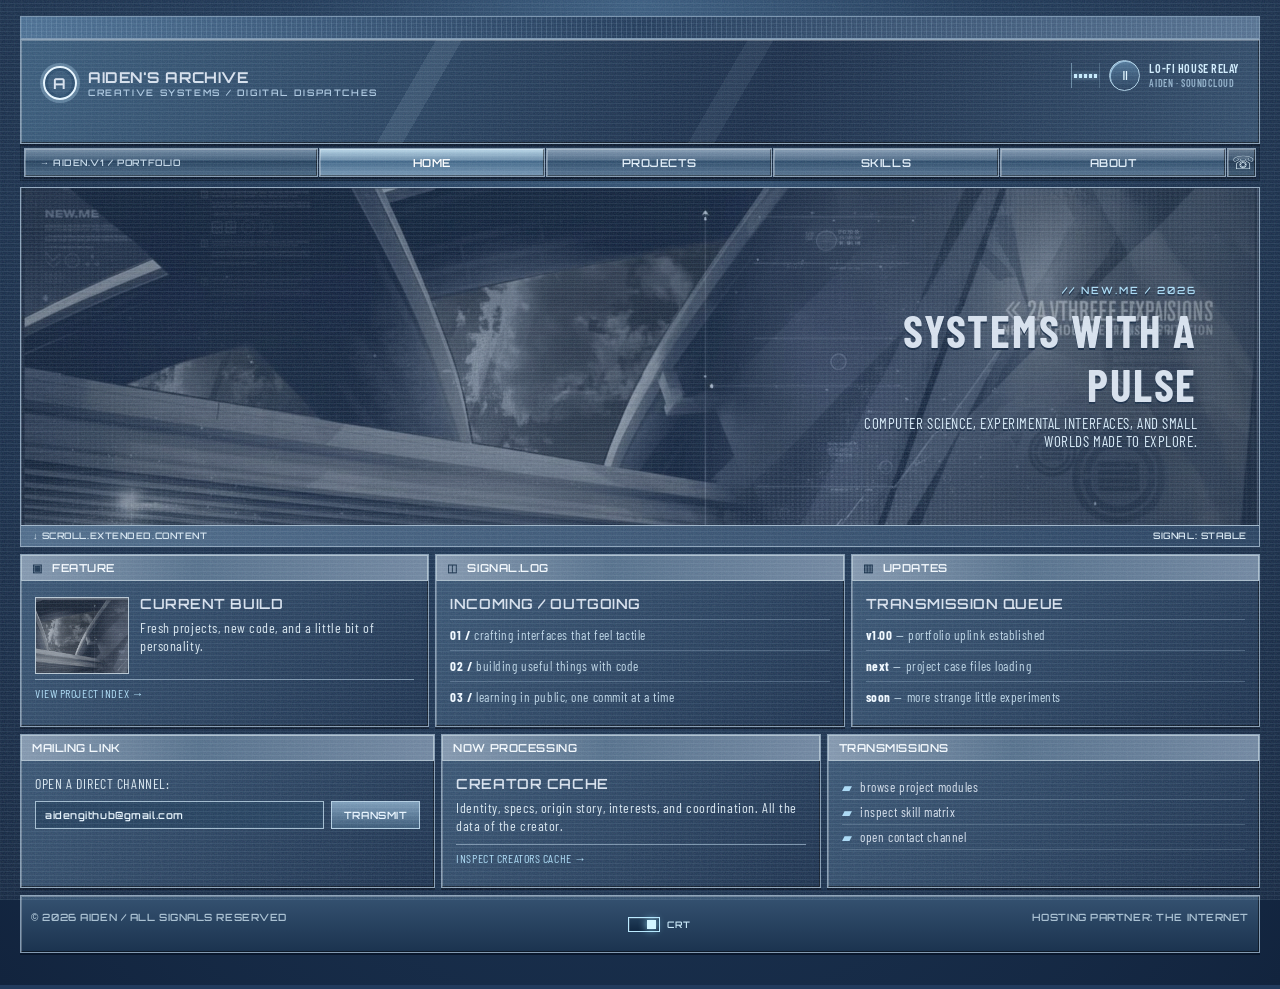
<file: index.html>
<!doctype html>
<html lang="en">

<!-- Head Of Page-->
<head>
    <meta charset="utf-8">
    <meta name="viewport" content="width=device-width,initial-scale=1">
    
    <!-- Title + Favicons-->
    <title>→ AIDEN.V1 / PORTFOLIO</title>
    <link rel="stylesheet" href="styles.css">
    <link rel="icon" type="image/x-icon" href="/icons/favicon-ico.ico">
    <link rel="apple-touch-icon" sizes="180x180" href="/icons/favicon-apple.png">
</head>

<!-- Body Of Page-->
<body>
    <main class="shell">
        <!-- Top Stripe -->
        <div class="top-stripe"></div>

        <!-- Header-->
        <header class="masthead chrome">
            <!-- Left Side Branding-->
            <a class="brand" href="index.html">
                <span class="brand-mark">A</span> <!-- Icon-->
                <span>Aiden's archive<small>creative systems / digital dispatches</small></span> <!-- Title/Description-->
            </a>
            
            <!-- Right Side Audio Controls-->
            <div class="audio-control">
                <button class="play" aria-label="Play playlist">▶</button> <!-- Play/Pause Button-->
                <div class="audio-title">lo-fi house relay<span>Aiden · soundcloud</span></div> <!-- Description-->
            </div>
        </header>

        <!-- Nav Bar -->
        <nav class="nav">
            <span class="nav-link nav-prefix">→ AIDEN.V1 / PORTFOLIO</span> <!-- Left Description Button -->
            <a class="nav-link active" href="index.html">home</a>           <!-- Home Button -->
            <a class="nav-link" href="projects.html">projects</a>           <!-- Projects Button -->
            <a class="nav-link" href="skills.html">skills</a>               <!-- Skills Button -->
            <a class="nav-link" href="about.html">about</a>                 <!-- About Button -->
            <a class="nav-link" href="contact.html">contact</a>             <!-- Contact Button -->
        </nav>

        <!-- Hero -->
        <section class="hero">
            <!-- Image -->
            <img class="hero-media" src="assets/header-image.jpeg" alt="Futuristic architectural composition">

            <!-- Text On Image -->
            <div class="hero-copy">
                <div class="eyebrow">// NEW.ME / 2026</div>
                <h1>Systems with a pulse</h1>
                <p>Computer science, experimental interfaces, and small worlds made to explore.</p>
            </div>

            <!-- Text Under Image -->
            <div class="scrollbar">↓ scroll.extended.content <span style="float:right">signal: stable</span></div>
        </section>

        <!-- Content Grid // UPPER -->
        <section class="content-grid">
            <!-- Feature Panel -->
            <article class="panel">
                <div class="section-label"><b>▣</b> feature</div>
                <div class="panel-inner">
                    <div class="mini-image"></div>
                    <h2>Current build</h2>
                    <p>Fresh projects, new code, and a little bit of personality.</p>
                    <a class="link-row" href="projects.html">view project index →</a>
                </div>
            </article>

            <!-- Signal Log Panel -->
            <article class="panel">
                <div class="section-label"><b>◫</b> signal.log</div>
                <div class="panel-inner">
                    <h2>Incoming / outgoing</h2>
                    <div class="data-row"><strong>01 /</strong> crafting interfaces that feel tactile</div>
                    <div class="data-row"><strong>02 /</strong> building useful things with code</div>
                    <div class="data-row"><strong>03 /</strong> learning in public, one commit at a time</div>
                </div>
            </article>

            <!-- Updates Panel -->
            <article class="panel">
                <div class="section-label"><b>▥</b> updates</div>
                <div class="panel-inner">
                    <h2>Transmission queue</h2>
                    <div class="data-row"><strong>v1.00</strong> — portfolio uplink established</div>
                    <div class="data-row"><strong>next</strong> — project case files loading</div>
                    <div class="data-row"><strong>soon</strong> — more strange little experiments</div>
                </div>
            </article>
        </section>

        <!-- Content Grid // LOWER -->
        <section class="lower-grid">
            <!-- Mailing Link Panel -->
            <article class="panel">
                <div class="section-label">mailing link</div>
                <div class="panel-inner">
                    <p style="margin-bottom:8px">OPEN A DIRECT CHANNEL:</p>
                    <div class="mail-row">
                        <div class="email-display">aidengithub@gmail.com</div>
                        <a class="action" href="mailto:aidengithub@gmail.com">transmit</a>
                    </div>
                </div>
            </article>

            <!-- About Link Panel -->
            <article class="panel">
                <div class="section-label">now processing</div>
                <div class="panel-inner">
                    <h2>Creator cache</h2>
                    <p>Identity, specs, origin story, interests, and coordination. All the data of the creator.</p>
                    <a class="link-row" href="about.html">inspect creators cache →</a>
                </div>
            </article>

            <!-- Transmissions Panel -->
            <article class="panel">
                <div class="section-label">transmissions</div>
                <div class="panel-inner">
                    <div class="transmission">browse project modules</div>
                    <div class="transmission">inspect skill matrix</div>
                    <div class="transmission">open contact channel</div>
                </div>
            </article>
        </section>

        <!-- Footer -->
        <footer class="footer">
            <span>© 2026 AIDEN / ALL SIGNALS RESERVED</span>
            <button class="static-toggle">disable light static</button> <!-- Disable Static Button -->
            <span>hosting partner: the internet</span>
        </footer>
    </main>

    <!-- SoundCloud Player Frames -->
    <iframe id="soundcloud-player" title="Lo-fi house playlist" width="1" height="1" style="position:absolute;opacity:0;pointer-events:none" src="https://w.soundcloud.com/player/?url=https%3A//soundcloud.com/aidensorabji/sets/lo-fi-house&auto_play=false"></iframe>
    <script src="https://w.soundcloud.com/player/api.js"></script>

    <!-- Link to JS File -->
    <script src="script.js"></script>
</body>
</html>
</file>
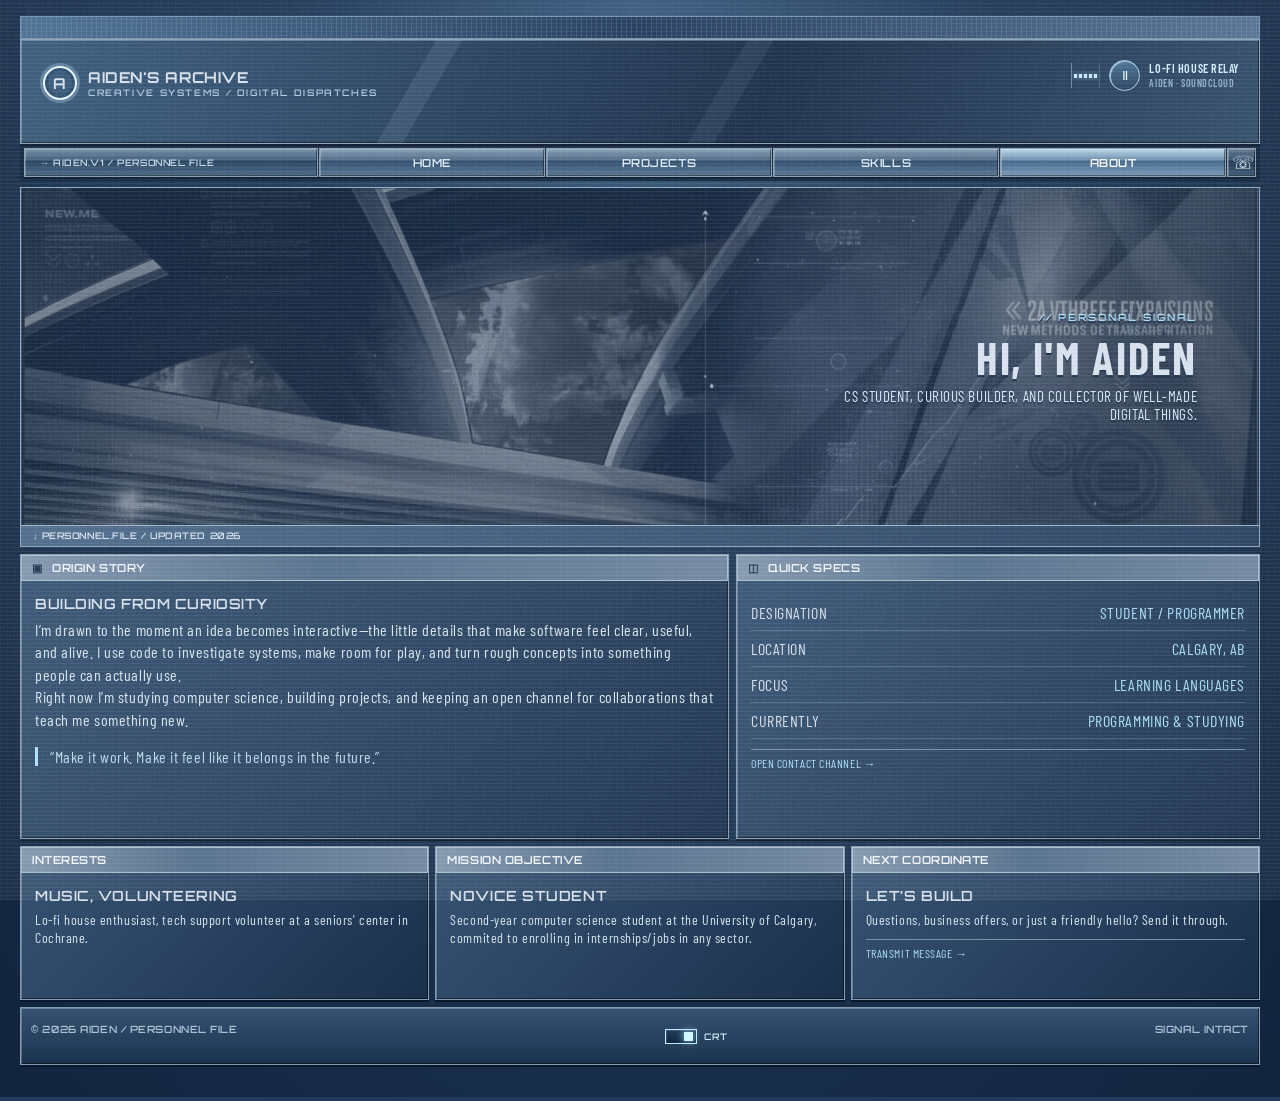
<file: about.html>
<!doctype html>
<html lang="en">

<!-- Head Of Page-->
<head>
    <meta charset="utf-8">
    <meta name="viewport" content="width=device-width,initial-scale=1">
    
    <!-- Title + Favicons-->
    <title>→ AIDEN.V1 / PERSONNEL FILE</title>
    <link rel="stylesheet" href="styles.css">
    <link rel="icon" type="image/x-icon" href="/icons/favicon-ico.ico">
    <link rel="apple-touch-icon" sizes="180x180" href="/icons/favicon-apple.png">
</head>

<!-- Body Of Page-->
<body>
    <main class="shell">
        <!-- Top Stripe -->
        <div class="top-stripe"></div>

        <!-- Header-->
        <header class="masthead chrome">
            <!-- Left Side Branding-->
            <a class="brand" href="index.html">
                <span class="brand-mark">A</span>
                <span>Aiden's archive<small>creative systems / digital dispatches</small></span>
            </a>
            <!-- Right Side Audio Controls-->
            <div class="audio-control">
                <button class="play">▶</button>
                <div class="audio-title">lo-fi house relay<span>Aiden · soundcloud</span></div>
            </div>
        </header>

        <!-- Nav Bar -->
        <nav class="nav">
            <span class="nav-link nav-prefix">→ AIDEN.V1 / PERSONNEL FILE</span> <!-- Left Description Button -->
            <a class="nav-link" href="index.html">home</a>                     <!-- Home Button -->
            <a class="nav-link" href="projects.html">projects</a>             <!-- Projects Button -->
            <a class="nav-link" href="skills.html">skills</a>                 <!-- Skills Button -->
            <a class="nav-link active" href="about.html">about</a>            <!-- About Button -->
            <a class="nav-link" href="contact.html">contact</a>               <!-- Contact Button -->
        </nav>

        <!-- Hero -->
        <section class="hero">
            <!-- Image -->
            <img class="hero-media" src="assets/header-image.jpeg" alt="Futuristic architectural composition">
            
            <!-- Text On Image -->
            <div class="hero-copy">
                <div class="eyebrow">// PERSONAL SIGNAL</div>
                <h1>Hi, I'm Aiden</h1>
                <p>CS student, curious builder, and collector of well-made digital things.</p>
            </div>
            
            <!-- Text Under Image -->
            <div class="scrollbar">↓ personnel.file / updated 2026</div>
        </section>

        <!-- About Content -->
        <section class="about-layout">
            <!-- Origin Story Panel -->
            <article class="panel about-copy">
                <div class="section-label"><b>▣</b> origin story</div>
                <div class="panel-inner">
                    <h2>Building from curiosity</h2>
                    <p>I’m drawn to the moment an idea becomes interactive—the little details that make software feel
                        clear, useful, and alive. I use code to investigate systems, make room for play, and turn rough
                        concepts into something people can actually use.</p>
                    <p>Right now I’m studying computer science, building projects, and keeping an open channel for
                        collaborations that teach me something new.</p>
                    <div class="signal">“Make it work. Make it feel like it belongs in the future.”</div>
                </div>
            </article>

            <!-- Quick Specs Panel -->
            <aside class="panel">
                <div class="section-label"><b>◫</b> quick specs</div>
                <div class="panel-inner">
                    <div class="spec"><span>designation</span><span>student / programmer</span></div>
                    <div class="spec"><span>location</span><span>calgary, ab</span></div>
                    <div class="spec"><span>focus</span><span>learning languages</span></div>
                    <div class="spec"><span>currently</span><span>programming & studying</span></div><a class="link-row" href="contact.html">open contact channel →</a>
                </div>
            </aside>
        </section>

        <!-- Supporting Content Grid -->
        <section class="content-grid">
            <!-- Interests Panel -->
            <article class="panel">
                <div class="section-label">interests</div>
                <div class="panel-inner">
                    <h2>Music, volunteering</h2>
                    <p>Lo-fi house enthusiast, tech support volunteer at a seniors' center in Cochrane.</p>
                </div>
            </article>

            <!-- Mission Objective Panel -->
            <article class="panel">
                <div class="section-label">mission objective</div>
                <div class="panel-inner">
                    <h2>Novice Student</h2>
                    <p>Second-year computer science student at the University of Calgary, commited to enrolling in internships/jobs in any sector.</p>
                </div>
            </article>

            <!-- Next Coordinate Panel -->
            <article class="panel">
                <div class="section-label">next coordinate</div>
                <div class="panel-inner">
                    <h2>Let’s build</h2>
                    <p>Questions, business offers, or just a friendly hello? Send it through.</p>
                    <a class="link-row" href="contact.html">transmit message →</a>
                </div>
            </article>
        </section>
        <!-- Footer -->
        <footer class="footer">
            <span>© 2026 AIDEN / PERSONNEL FILE</span>
            <button class="static-toggle">disable light static</button>
            <span>signal intact</span>
        </footer>
    </main>

    <!-- SoundCloud Player Frames -->
    <iframe id="soundcloud-player" title="Lo-fi house playlist" width="1" height="1" style="position:absolute;opacity:0" src="https://w.soundcloud.com/player/?url=https%3A//soundcloud.com/aidensorabji/sets/lo-fi-house&auto_play=false"></iframe>
    <script src="https://w.soundcloud.com/player/api.js"></script>
    
    <!-- Link to JS File -->
    <script src="script.js"></script>
</body>
</html>
</file>
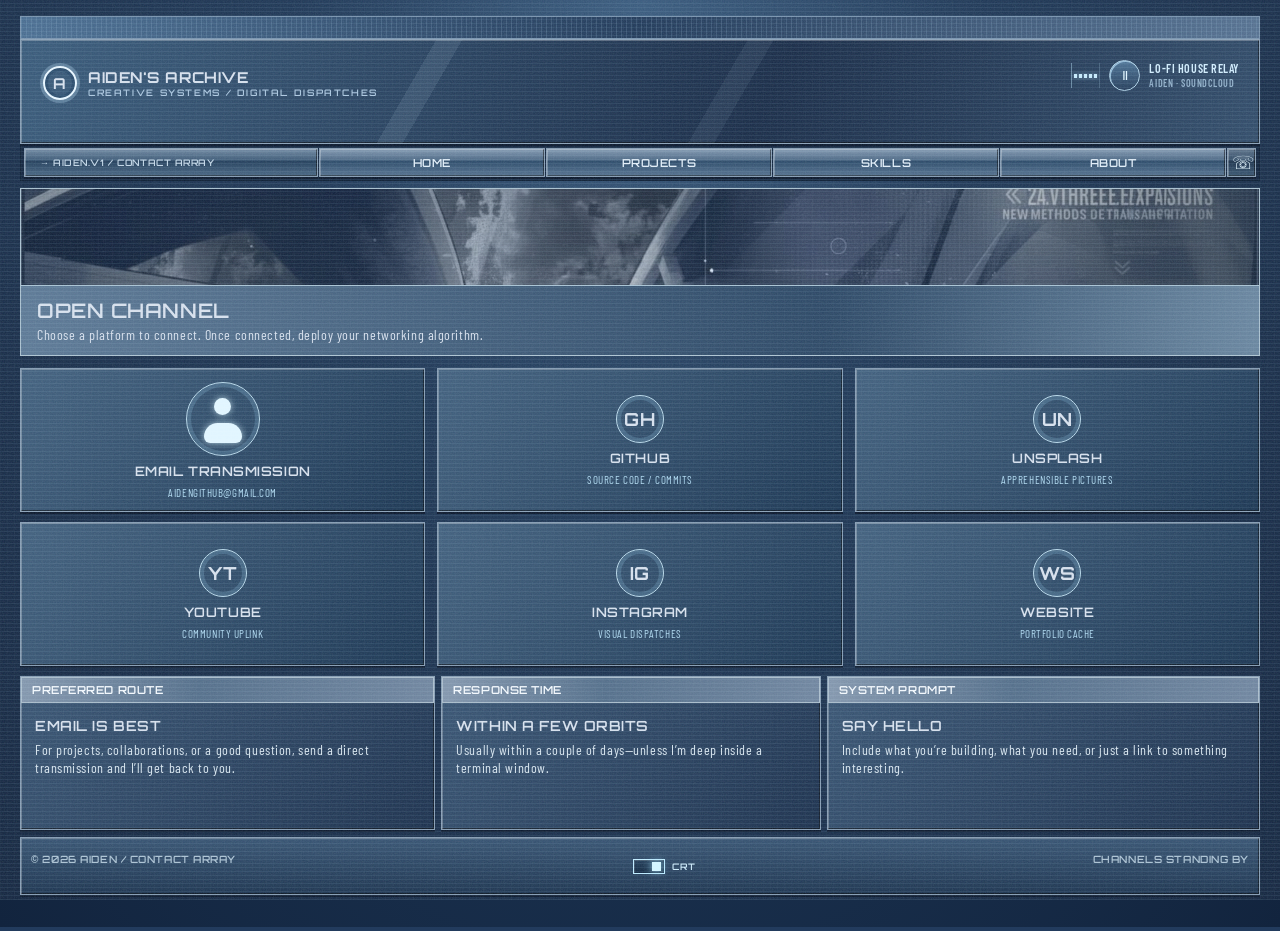
<file: contact.html>
<!doctype html>
<html lang="en">

<!-- Head Of Page-->
<head>
    <meta charset="utf-8">
    <meta name="viewport" content="width=device-width,initial-scale=1">
    
    <!-- Title + Favicons-->
    <title>→ AIDEN.V1 / CONTACT ARRAY</title>
    <link rel="stylesheet" href="styles.css">
    <link rel="icon" type="image/x-icon" href="/icons/favicon-ico.ico">
    <link rel="apple-touch-icon" sizes="180x180" href="/icons/favicon-apple.png">
</head>

<!-- Body Of Page-->
<body>
    <main class="shell">
        <!-- Top Stripe -->
        <div class="top-stripe"></div>

        <!-- Header-->
        <header class="masthead chrome">
            <!-- Left Side Branding-->
            <a class="brand" href="index.html">
                <span class="brand-mark">A</span>
                    <span>Aiden's archive<small>creative systems / digital dispatches</small></span>
                </a>
                
            <!-- Right Side Audio Controls-->
            <div class="audio-control">
                <button class="play">▶</button>
                <div class="audio-title">lo-fi house relay<span>Aiden · soundcloud</span></div>
            </div>
        </header>

        <!-- Nav Bar -->
        <nav class="nav">
            <span class="nav-link nav-prefix">→ AIDEN.V1 / CONTACT ARRAY</span> <!-- Left Description Button -->
            <a class="nav-link" href="index.html">home</a>                    <!-- Home Button -->
            <a class="nav-link" href="projects.html">projects</a>            <!-- Projects Button -->
            <a class="nav-link" href="skills.html">skills</a>                <!-- Skills Button -->
            <a class="nav-link" href="about.html">about</a>                  <!-- About Button -->
            <a class="nav-link active" href="contact.html">contact</a>       <!-- Contact Button -->
        </nav>

        <!-- Page Intro -->
        <section class="page-intro">
            <h1>Open channel</h1>
            <p>Choose a platform to connect. Once connected, deploy your networking algorithm.</p>
        </section>

        <!-- Contact Platform Buttons -->
        <section class="contact-grid">
            <!-- Email Button -->
            <a class="contact-card" href="mailto:aidengithub@gmail.com">
                <span class="platform-icon">@</span>
                <strong>email transmission</strong>
                <small>aidengithub@gmail.com</small>
            </a>

            <!-- GitHub Button -->
            <a class="contact-card" href="https://github.com/AidenSorabji" target="_blank">
                    <span class="platform-icon">GH</span>
                    <strong>GitHub</strong>
                    <small>source code / commits</small>
            </a>

            <!-- Unsplash Button -->
            <a class="contact-card" href="https://unsplash.com/@aidensorabji" target="_blank">
                <span class="platform-icon">UN</span>
                <strong>Unsplash</strong>
                <small>apprehensible pictures</small>
            </a>

            <!-- YouTube Button -->
            <a class="contact-card" href="https://www.youtube.com/@aidensorabji" target="_blank">
                <span class="platform-icon">YT</span>
                <strong>YouTube</strong>
                <small>community uplink</small>
            </a>

            <!-- Instagram Button -->
            <a class="contact-card" href="https://www.instagram.com/asyyc07/">
                <span class="platform-icon">IG</span>
                <strong>Instagram</strong>
                <small>visual dispatches</small>
            </a>

            <!-- Website Button -->
            <a class="contact-card" href="https://aidensorabji.github.io/index.html">
                <span class="platform-icon">WS</span>
                <strong>Website</strong>
                <small>portfolio cache</small>
            </a>
        </section>

        <!-- Contact Details Grid -->
        <section class="lower-grid">
            <!-- Preferred Route Panel -->
            <article class="panel">
                <div class="section-label">preferred route</div>
                <div class="panel-inner">
                    <h2>Email is best</h2>
                    <p>For projects, collaborations, or a good question, send a direct transmission and I’ll get back to you.</p>
                </div>
            </article>

            <!-- Response Time Panel -->
            <article class="panel">
                <div class="section-label">response time</div>
                <div class="panel-inner">
                    <h2>Within a few orbits</h2>
                    <p>Usually within a couple of days—unless I’m deep inside a terminal window.</p>
                </div>
            </article>

            <!-- System Prompt Panel -->
            <article class="panel">
                <div class="section-label">system prompt</div>
                <div class="panel-inner">
                    <h2>Say hello</h2>
                    <p>Include what you’re building, what you need, or just a link to something interesting.</p>
                </div>
            </article>
        </section>

        <!-- Footer -->
        <footer class="footer">
            <span>© 2026 AIDEN / CONTACT ARRAY</span>
            <button class="static-toggle">disable light static</button>
            <span>channels standing by</span>
        </footer>
    </main>

    <!-- SoundCloud Player Frames -->
    <iframe id="soundcloud-player" title="Lo-fi house playlist" width="1" height="1" style="position:absolute;opacity:0" src="https://w.soundcloud.com/player/?url=https%3A//soundcloud.com/aidensorabji/sets/lo-fi-house&auto_play=false"></iframe>
    <script src="https://w.soundcloud.com/player/api.js"></script>
    
    <!-- Link to JS File -->
    <script src="script.js"></script>
</body>
</html>
</file>
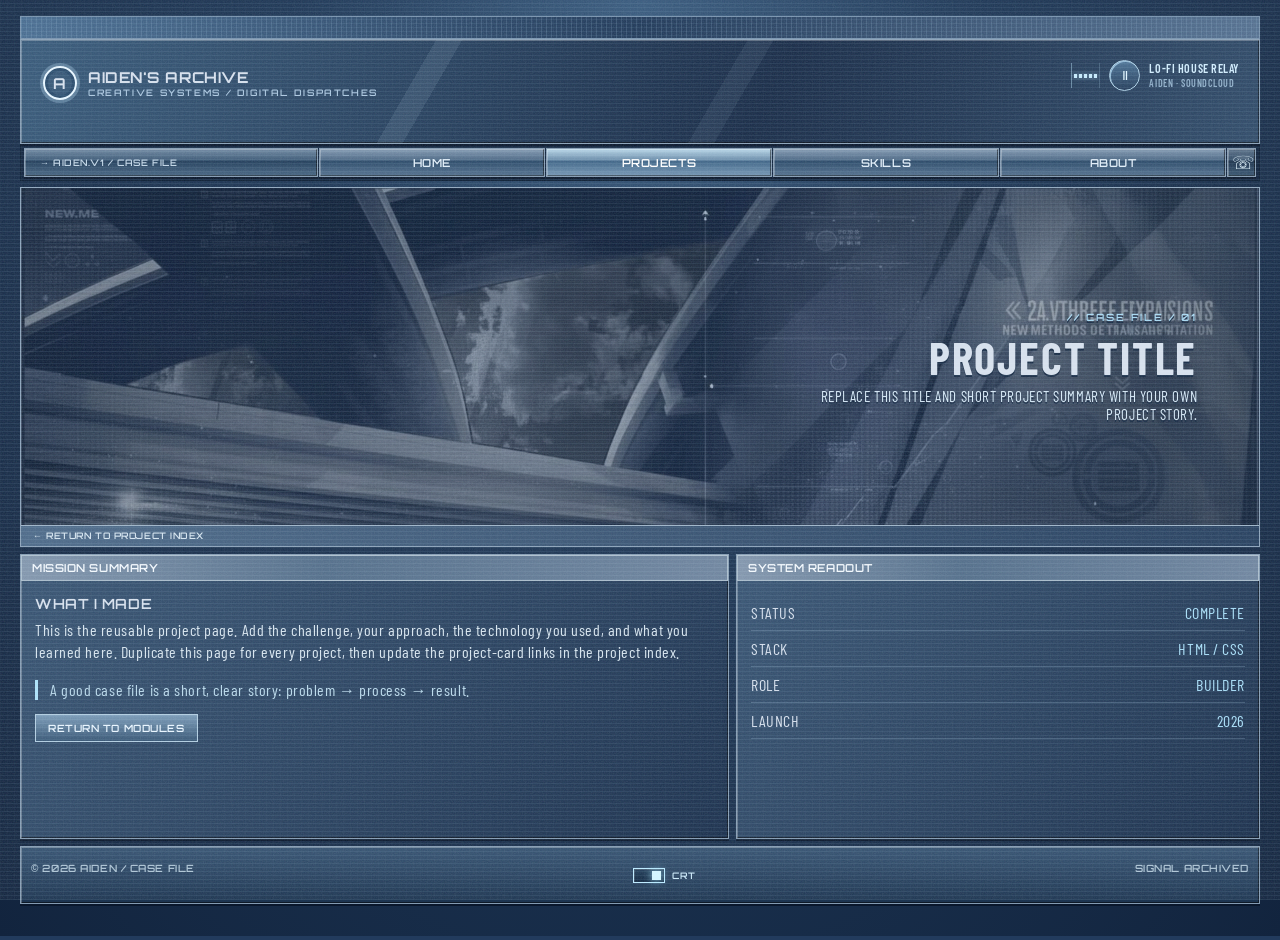
<file: project.html>
<!doctype html>
<html lang="en">

<!-- Head Of Page-->
<head>
    <meta charset="utf-8">
    <meta name="viewport" content="width=device-width,initial-scale=1">
    
    <!-- Title + Favicons-->
    <title>→ AIDEN.V1 / CASE FILE</title>
    <link rel="stylesheet" href="styles.css">
    <link rel="icon" type="image/x-icon" href="/icons/favicon-ico.ico">
    <link rel="apple-touch-icon" sizes="180x180" href="/icons/favicon-apple.png">
</head>

<!-- Body Of Page-->
<body>
    <main class="shell">
        <!-- Top Stripe -->
        <div class="top-stripe"></div>

        <!-- Header-->
        <header class="masthead chrome">
            <!-- Left Side Branding-->
            <a class="brand" href="index.html"><span
                    class="brand-mark">A</span><span>Aiden's archive<small>creative systems / digital
                        dispatches</small></span></a>
            <!-- Right Side Audio Controls-->
            <div class="audio-control"><button class="play" aria-label="Play playlist">▶</button>
                <div class="audio-title">lo-fi house relay<span>Aiden · soundcloud</span></div>
            </div>
        </header>

        <!-- Nav Bar -->
        <nav class="nav"><span class="nav-link nav-prefix">→ AIDEN.V1 / CASE FILE</span> <!-- Left Description Button -->
            <a class="nav-link" href="index.html">home</a> <!-- Home Button -->
            <a class="nav-link active" href="projects.html">projects</a> <!-- Projects Button -->
            <a class="nav-link" href="skills.html">skills</a> <!-- Skills Button -->
            <a class="nav-link" href="about.html">about</a> <!-- About Button -->
            <a class="nav-link" href="contact.html">contact</a> <!-- Contact Button -->
        </nav>

        <!-- Hero -->
        <section class="hero"><img class="hero-media" src="assets/header-image.jpeg" alt="Project header">
            <!-- Text On Image -->
            <div class="hero-copy">
                <div class="eyebrow">// CASE FILE / 01</div>
                <h1>Project title</h1>
                <p>Replace this title and short project summary with your own project story.</p>
            </div>

            <!-- Text Under Image -->
            <div class="scrollbar">← return to project index</div>
        </section>

        <!-- Project Details -->
        <section class="about-layout">
            <!-- Mission Summary Panel -->
            <article class="panel about-copy">
                <div class="section-label">mission summary</div>
                <div class="panel-inner">
                    <h2>What I made</h2>
                    <p>This is the reusable project page. Add the challenge, your approach, the technology you used, and
                        what you learned here. Duplicate this page for every project, then update the project-card links
                        in the project index.</p>
                    <div class="signal">A good case file is a short, clear story: problem → process → result.</div>
                    <a class="action" href="projects.html">return to modules</a>
                </div>
            </article>

            <!-- System Readout Panel -->
            <aside class="panel">
                <div class="section-label">system readout</div>
                <div class="panel-inner">
                    <div class="spec"><span>status</span><span>complete</span></div>
                    <div class="spec"><span>stack</span><span>HTML / CSS</span></div>
                    <div class="spec"><span>role</span><span>builder</span></div>
                    <div class="spec"><span>launch</span><span>2026</span></div>
                </div>
            </aside>
        </section>

        <!-- Footer -->
        <footer class="footer">
            <span>© 2026 AIDEN / CASE FILE</span>
            <button class="static-toggle">disable light static</button>
            <span>signal archived</span>
        </footer>
    </main>

    <!-- SoundCloud Player Frames -->
    <iframe id="soundcloud-player" title="Lo-fi house playlist" width="1" height="1" style="position:absolute;opacity:0" src="https://w.soundcloud.com/player/?url=https%3A//soundcloud.com/aidensorabji/sets/lo-fi-house&auto_play=false"></iframe>
    <script src="https://w.soundcloud.com/player/api.js"></script>
    
    <!-- Link to JS File -->
    <script src="script.js"></script>
</body>
</html>
</file>
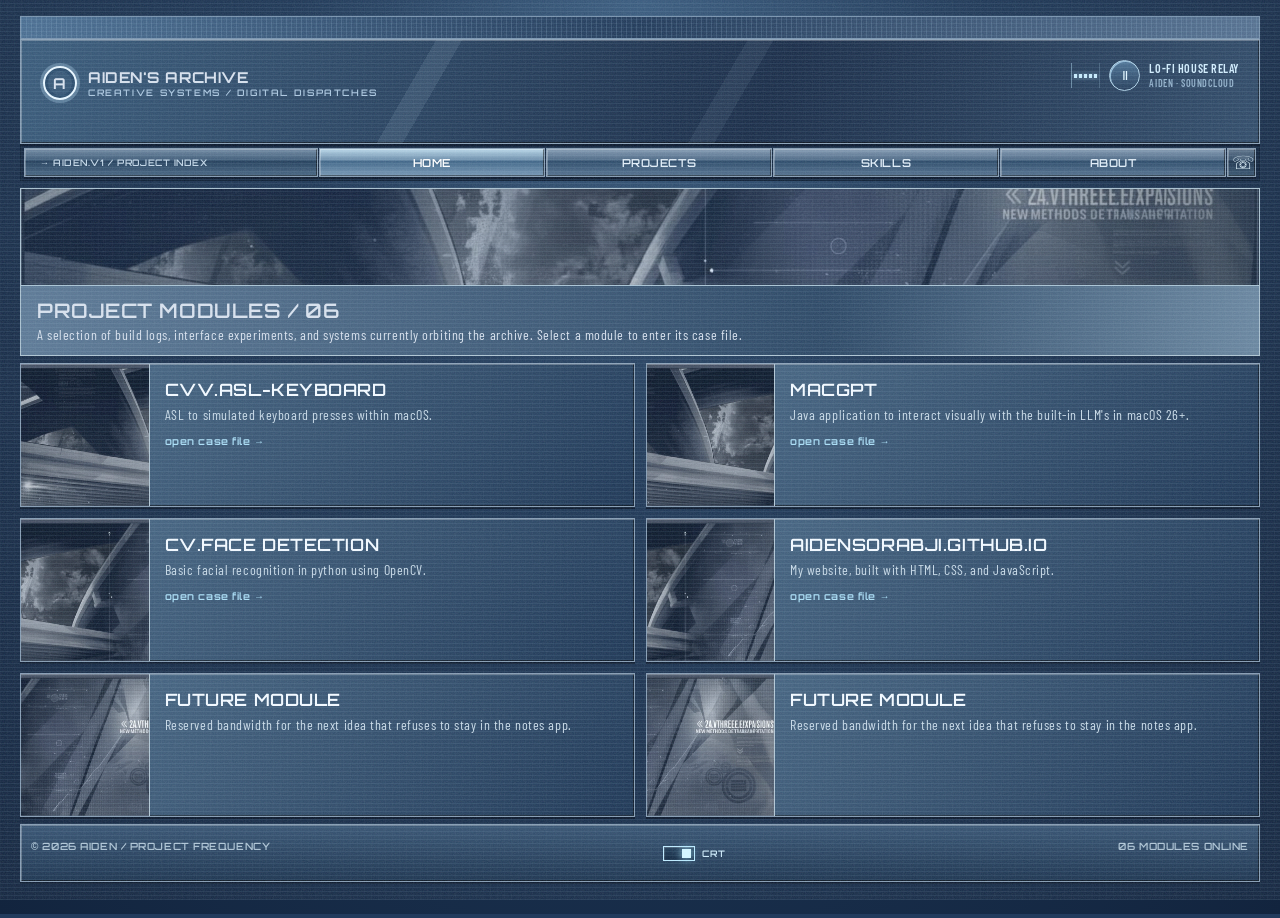
<file: projects.html>
<!doctype html>
<html lang="en">

<!-- Head Of Page-->
<head>
    <meta charset="utf-8">
    <meta name="viewport" content="width=device-width,initial-scale=1">
    
    <!-- Title + Favicons-->
    <title>→ AIDEN.V1 / PROJECT INDEX</title>
    <link rel="stylesheet" href="styles.css">
    <link rel="icon" type="image/x-icon" href="/icons/favicon-ico.ico">
    <link rel="apple-touch-icon" sizes="180x180" href="/icons/favicon-apple.png">
</head>

<!-- Body Of Page-->
<body>
    <main class="shell">
        <!-- Top Stripe -->
        <div class="top-stripe"></div>
        
        <!-- Header-->
        <header class="masthead chrome">
            <!-- Left Side Branding-->
            <a class="brand" href="index.html">
                <span class="brand-mark">A</span>
                <span>Aiden's archive<small>creative systems / digital dispatches</small></span>
            </a>

            <!-- Right Side Audio Controls-->
            <div class="audio-control">
                <button class="play" aria-label="Play playlist">▶</button>
                <div class="audio-title">lo-fi house relay<span>Aiden · soundcloud</span></div>
            </div>
        </header>

        <!-- Nav Bar -->
        <nav class="nav">
            <span class="nav-link nav-prefix">→ AIDEN.V1 / PROJECT INDEX</span> <!-- Left Description Button -->
            <a class="nav-link active" href="index.html">home</a>               <!-- Home Button -->
            <a class="nav-link" href="projects.html">projects</a>               <!-- Projects Button -->
            <a class="nav-link" href="skills.html">skills</a>                   <!-- Skills Button -->
            <a class="nav-link" href="about.html">about</a>                     <!-- About Button -->
            <a class="nav-link" href="contact.html">contact</a>                 <!-- Contact Button -->
        </nav>

        <!-- Page Intro -->
        <section class="page-intro">
            <h1>Project modules / 06</h1>
            <p>A selection of build logs, interface experiments, and systems currently orbiting the archive. Select a
                module to enter its case file.</p>
        </section>

        <!-- Projects Modules -->
        <section class="projects">
            <!-- Module 1 -->
            <a class="project-card" href="project.html?case=asl-keyboard">
                <div class="project-thumb"></div>
                <div class="project-copy">
                    <h2>cvv.ASL-Keyboard</h2>
                    <p>ASL to simulated keyboard presses within macOS.</p>
                    <span>open case file →</span>
                </div>
            </a>

            <!-- Module 2 -->
            <a class="project-card" href="project.html?case=macgpt">
                <div class="project-thumb"></div>
                <div class="project-copy">
                    <h2>MacGPT</h2>
                    <p>Java application to interact visually with the built-in LLM's in macOS 26+.</p>
                    <span>open case file →</span>
                </div>
            </a>

            <!-- Module 3 -->
            <a class="project-card" href="project.html?case=face-detection">
                <div class="project-thumb"></div>
                <div class="project-copy">
                    <h2>cv.Face Detection</h2>
                    <p>Basic facial recognition in python using OpenCV.</p>
                    <span>open case file →</span>
                </div>
            </a>

            <!-- Module 4 -->
            <a class="project-card" href="project.html?case=portfolio">
                <div class="project-thumb"></div>
                <div class="project-copy">
                    <h2>aidensorabji.github.io</h2>
                    <p>My website, built with HTML, CSS, and JavaScript.</p>
                    <span>open case file →</span>
                </div>
            </a>

            <!-- Module 5 -->
            <a class="project-card" href="project.html?case=future-one">
                <div class="project-thumb"></div>
                <div class="project-copy">
                    <h2>Future module</h2>
                    <p>Reserved bandwidth for the next idea that refuses to stay in the notes app.</p>
                    <!-- <span>open case file →</span> -->
                </div>
            </a>

            <!-- Module 6 -->
            <a class="project-card" href="project.html?case=future-two">
                <div class="project-thumb"></div>
                <div class="project-copy">
                    <h2>Future module</h2>
                    <p>Reserved bandwidth for the next idea that refuses to stay in the notes app.</p>
                    <!-- <span>open case file →</span> -->
                </div>
            </a>
        </section>

        <!-- Footer -->
        <footer class="footer">
            <span>© 2026 AIDEN / PROJECT FREQUENCY</span>
            <button class="static-toggle">disable light static</button> <!-- Disable Static Button -->
            <span>06 modules online</span>
        </footer>
    </main>

    <!-- SoundCloud Player Frames -->
    <iframe id="soundcloud-player" title="Lo-fi house playlist" width="1" height="1" style="position:absolute;opacity:0" src="https://w.soundcloud.com/player/?url=https%3A//soundcloud.com/aidensorabji/sets/lo-fi-house&auto_play=false"></iframe>
    <script src="https://w.soundcloud.com/player/api.js"></script>
    
    <!-- Link to JS File -->
    <script src="script.js"></script>
</body>
</html>
</file>
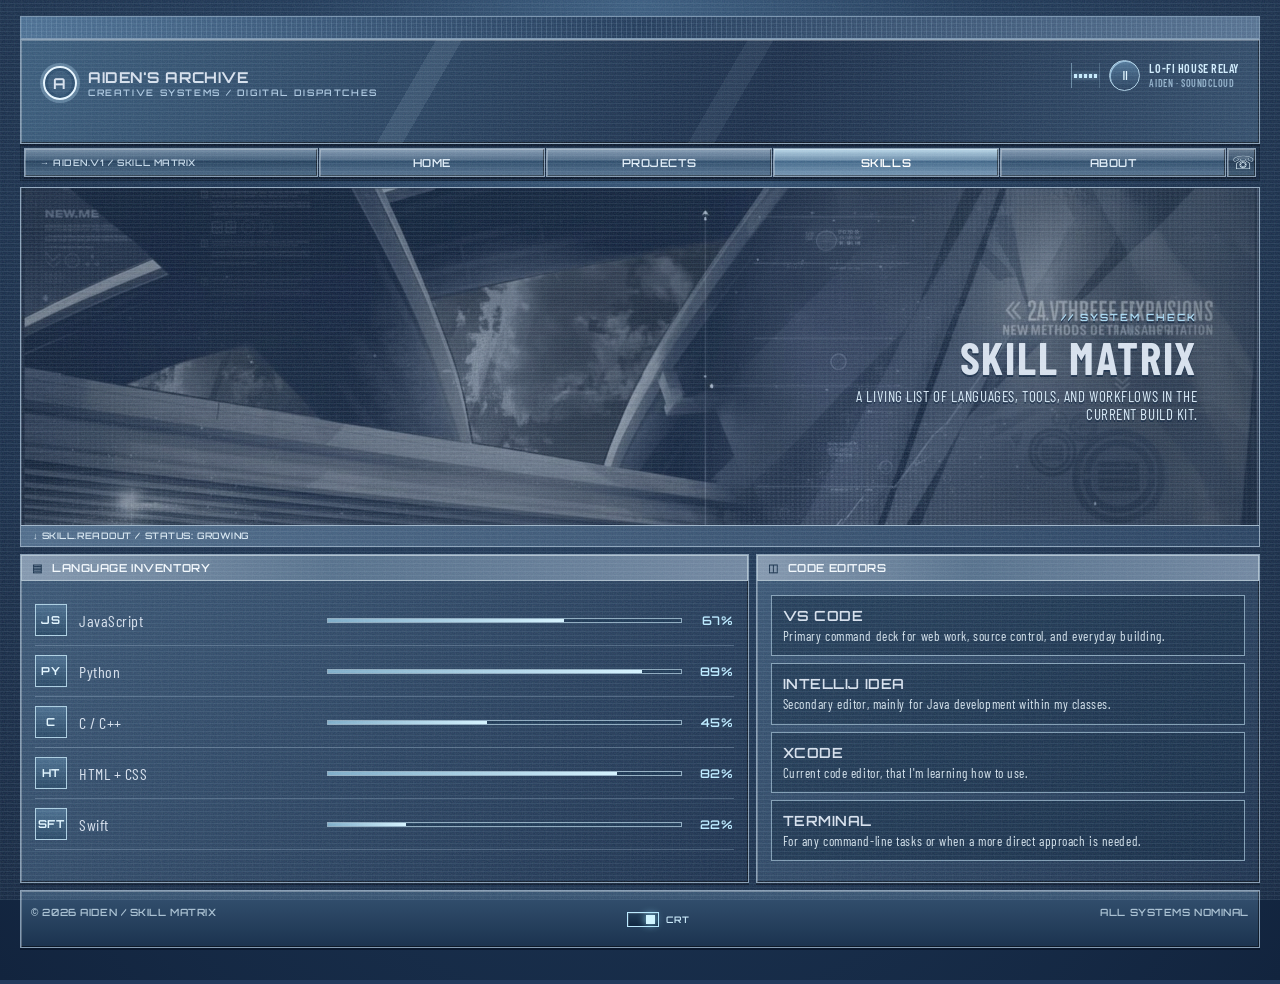
<file: skills.html>
<!doctype html>
<html lang="en">

<!-- Head Of Page-->
<head>
  <meta charset="utf-8">
  <meta name="viewport" content="width=device-width,initial-scale=1">

  <!-- Title + Favicons-->
  <title>→ AIDEN.V1 / SKILL MATRIX</title>
  <link rel="stylesheet" href="styles.css">
  <link rel="icon" type="image/x-icon" href="/icons/favicon-ico.ico">
  <link rel="apple-touch-icon" sizes="180x180" href="/icons/favicon-apple.png">
</head>

<!-- Body Of Page-->
<body>
  <main class="shell">
    <!-- Top Stripe -->
    <div class="top-stripe"></div>

    <!-- Header-->
    <header class="masthead chrome">
      <!-- Left Side Branding-->
      <a class="brand" href="index.html">
        <span class="brand-mark">A</span>
        <span>Aiden's archive<small>creative systems / digital dispatches</small></span>
      </a>

      <!-- Right Side Audio Controls-->
      <div class="audio-control">
        <button class="play" aria-label="Play or pause playlist">▶</button>
        <div class="audio-title">lo-fi house relay<span>Aiden · soundcloud</span></div>
      </div>
    </header>

    <!-- Nav Bar -->
    <nav class="nav"><span class="nav-link nav-prefix">→ AIDEN.V1 / SKILL MATRIX</span> <!-- Left Description Button -->
      <a class="nav-link" href="index.html">home</a> <!-- Home Button -->
      <a class="nav-link" href="projects.html">projects</a> <!-- Projects Button -->
      <a class="nav-link active" href="skills.html">skills</a> <!-- Skills Button -->
      <a class="nav-link" href="about.html">about</a> <!-- About Button -->
      <a class="nav-link" href="contact.html">contact</a> <!-- Contact Button -->
    </nav>

    <!-- Hero -->
    <section class="hero"><img class="hero-media" src="assets/header-image.jpeg"
        alt="Futuristic architectural composition">
      <!-- Text On Image -->
      <div class="hero-copy">
        <div class="eyebrow">// SYSTEM CHECK</div>
        <h1>Skill matrix</h1>
        <p>A living list of languages, tools, and workflows in the current build kit.</p>
      </div>

      <!-- Text Under Image -->
      <div class="scrollbar">↓ skill.readout / status: growing</div>
    </section>

    <!-- Skills Content -->
    <section class="skill-columns">
      <!-- Language Inventory Panel -->
      <article class="panel">
        <div class="section-label"><b>▤</b> language inventory</div>
        <div class="panel-inner">
          <ul class="skill-list">
            <!-- Change data-value and --level together to update a skill level. -->
            <li data-value="67%" style="--level:67%"><span class="skill-icon">JS</span><span>JavaScript</span><span
                class="meter"><i></i></span><span class="skill-value">67%</span></li>
            <li data-value="89%" style="--level:89%"><span class="skill-icon">PY</span><span>Python</span><span
                class="meter"><i></i></span><span class="skill-value">89%</span></li>
            <li data-value="45%" style="--level:45%"><span class="skill-icon">C</span><span>C / C++</span><span
                class="meter"><i></i></span><span class="skill-value">45%</span></li>
            <li data-value="82%" style="--level:82%"><span class="skill-icon">HT</span><span>HTML + CSS</span><span
                class="meter"><i></i></span><span class="skill-value">82%</span></li>
            <li data-value="22%" style="--level:22%"><span class="skill-icon">SFT</span><span>Swift</span><span
                class="meter"><i></i></span><span class="skill-value">22%</span></li>
          </ul>
        </div>
      </article>
      <!-- Code Editors Panel -->
      <aside class="panel">
        <div class="section-label"><b>◫</b> code editors</div>
        <div class="panel-inner">
          <div class="editor-card">
            <h3>VS Code</h3>
            <p>Primary command deck for web work, source control, and everyday building.</p>
          </div>
          <div class="editor-card">
            <h3>Intellij IDEA</h3>
            <p>Secondary editor, mainly for Java development within my classes.</p>
          </div>
          <div class="editor-card">
            <h3>Xcode</h3>
            <p>Current code editor, that I'm learning how to use.</p>
          </div>
          <div class="editor-card">
            <h3>Terminal</h3>
            <p>For any command-line tasks or when a more direct approach is needed.</p>
          </div>
        </div>
      </aside>
    </section>

    <!-- Footer -->
    <footer class="footer">
      <span>© 2026 AIDEN / SKILL MATRIX</span>
      <button class="static-toggle">disable moving static</button>
      <span>all systems nominal</span>
    </footer>
  </main>

  <!-- SoundCloud Player Frames -->
  <iframe id="soundcloud-player" title="Lo-fi house playlist" width="1" height="1" style="position:absolute;opacity:0" src="https://w.soundcloud.com/player/?url=https%3A//soundcloud.com/aidensorabji/sets/lo-fi-house&auto_play=false"></iframe>
  <script src="https://w.soundcloud.com/player/api.js"></script>
  
  <!-- Link to JS File -->
  <script src="script.js"></script>
</body>
</html>
</file>
<file: styles.css>
@import url('https://fonts.googleapis.com/css2?family=Barlow+Condensed:wght@400;500;600;700&family=Orbitron:wght@500;600;700&display=swap');

:root {
    --ink: #09172c;
    --navy: #10233e;
    --navy-2: #1d3555;
    --steel: #7187a1;
    --pale: #d5dfec;
    --line: #89a1ba;
    --glow: #d9efff;
    --cyan: #9ad8f3;
}

* {
    box-sizing: border-box;
}

html {
    min-height: 100%;
    background: #223b5d;
}

body {
    margin: 0;
    color: var(--pale);
    background: radial-gradient(ellipse at top, #385a7d 0, #1d3655 38%, #12243e 100%);
    font-family: 'Barlow Condensed', Arial, sans-serif;
    font-size: 16px;
    letter-spacing: .035em;
    min-height: 100vh;
}

body:before {
    content: "";
    pointer-events: none;
    position: fixed;
    z-index: 30;
    inset: -20%;
    opacity: .12;
    background-image: url("data:image/svg+xml,%3Csvg viewBox='0 0 180 180' xmlns='http://www.w3.org/2000/svg'%3E%3Cfilter id='n'%3E%3CfeTurbulence type='fractalNoise' baseFrequency='.8' numOctaves='4' stitchTiles='stitch'/%3E%3C/filter%3E%3Crect width='100%25' height='100%25' filter='url(%23n)' opacity='.6'/%3E%3C/svg%3E");
    mix-blend-mode: screen;
    animation: signalStatic .18s steps(2) infinite;
}

body.no-static:before {
    opacity: 0;
}

a {
    color: inherit;
    text-decoration: none;
}

.shell {
    width: min(1240px, calc(100% - 32px));
    margin: 0 auto;
    padding: 16px 0 32px;
}

.chrome,
.panel,
.footer,
.nav-link,
.contact-card,
.project-card {
    border: 1px solid #849bb2;
    box-shadow: inset 1px 1px rgba(255, 255, 255, .26), inset -1px -1px rgba(0, 0, 0, .5), 0 2px 0 #09172c;
}

.top-stripe {
    height: 23px;
    border: 1px solid #7792ad;
    background: repeating-linear-gradient(90deg, rgba(150, 186, 215, .18) 0 1px, transparent 1px 5px), linear-gradient(90deg, #486c90, #1f3858 50%, #526e8e);
}

.masthead {
    position: relative;
    overflow: hidden;
    min-height: 105px;
    padding: 26px 22px 12px;
    background: linear-gradient(115deg, #375979, #172a46 60%, #2f4a68);
}

.masthead:after {
    content: "";
    position: absolute;
    inset: 0;
    background: linear-gradient(120deg, transparent 32%, rgba(202, 229, 248, .1) 32% 34%, transparent 34% 56%, rgba(202, 229, 248, .07) 56% 58%, transparent 58%);
}

.brand {
    position: relative;
    z-index: 1;
    display: flex;
    gap: 11px;
    align-items: center;
    font-family: Orbitron, sans-serif;
    text-transform: uppercase;
    font-size: 15px;
    font-weight: 700;
}

.brand-mark {
    width: 34px;
    height: 34px;
    border: 2px solid #e5f5ff;
    border-radius: 50%;
    display: grid;
    place-items: center;
    box-shadow: 0 0 0 3px rgba(185, 221, 246, .3), inset 0 0 0 3px #284a6b;
}

.brand small {
    display: block;
    font: 600 9px Orbitron, sans-serif;
    color: #a8c4dd;
    letter-spacing: .18em;
}

.audio-control {
    position: absolute;
    z-index: 2;
    top: 20px;
    right: 20px;
    display: flex;
    align-items: center;
    gap: 9px;
    text-transform: uppercase;
    max-width: 305px;
    font-size: 12px;
    line-height: 1.1;
    color: #cfebfc;
}

.play {
    appearance: none;
    color: #dff5ff;
    width: 31px;
    height: 31px;
    border: 1px solid #abcde3;
    border-radius: 50%;
    background: linear-gradient(#4b7194, #233c5a);
    cursor: pointer;
    text-indent: 1px;
    box-shadow: inset 1px 1px #91bad8;
}

.audio-title {
    font-weight: 600;
}

.audio-title span {
    display: block;
    color: #8faec8;
    font-size: 10px;
    margin-top: 2px;
}

.nav {
    display: grid;
    grid-template-columns: 1.3fr repeat(5, 1fr);
    gap: 1px;
    padding: 3px;
    background: #10233d;
    border: 1px solid #0b1d33;
}

.nav-link {
    min-height: 29px;
    display: flex;
    align-items: center;
    justify-content: center;
    background: linear-gradient(#8299b1, #496582 42%, #294867 44%, #54718f);
    color: #e0edf8;
    font: 600 11px Orbitron, sans-serif;
    text-transform: uppercase;
}

.nav-link:hover,
.nav-link.active {
    background: linear-gradient(#b6d5e7, #6688a6 42%, #3c6284 44%, #7596b4);
    color: white;
}

.nav-prefix {
    justify-content: flex-start;
    padding-left: 15px;
    font-size: 9px;
    color: #c1d5e6;
}

.hero {
    position: relative;
    margin-top: 6px;
    min-height: 360px;
    overflow: hidden;
    border: 1px solid #8ba2b9;
    background: #0c1e36;
}

.hero-media {
    position: absolute;
    inset: 0;
    width: 100%;
    height: 100%;
    object-fit: cover;
    opacity: .78;
}

.hero:after {
    content: "";
    position: absolute;
    inset: 0;
    background: linear-gradient(90deg, rgba(7, 19, 36, .16), transparent 58%, rgba(12, 28, 49, .45)), repeating-linear-gradient(0deg, transparent 0 4px, rgba(212, 236, 255, .04) 5px);
}

.hero-copy {
    position: absolute;
    z-index: 1;
    top: 50%;
    right: 5%;
    transform: translateY(-50%);
    max-width: 380px;
    text-align: right;
    text-transform: uppercase;
    text-shadow: 0 2px #162a44;
}

.eyebrow {
    color: #a7d8f2;
    font: 600 10px Orbitron, sans-serif;
    letter-spacing: .2em;
}

.hero h1 {
    margin: 7px 0 3px;
    font: 700 clamp(24px, 3.5vw, 46px) 'Barlow Condensed';
    letter-spacing: .04em;
}

.hero p {
    margin: 0;
    font-size: 15px;
    color: #d5e8f6;
}

.scrollbar {
    position: absolute;
    z-index: 2;
    bottom: 0;
    left: 0;
    right: 0;
    height: 21px;
    padding: 4px 12px;
    border-top: 1px solid #9eb4c8;
    background: linear-gradient(90deg, #4c6988, #263f5e);
    font: 600 9px Orbitron, sans-serif;
    color: #d4e4ef;
    text-transform: uppercase;
}

.section-label {
    height: 26px;
    padding: 5px 10px;
    background: linear-gradient(90deg, #8195ac, #526d89 43%, #6e849e);
    border: 1px solid #a8bbca;
    color: #f2f8fd;
    font: 600 11px Orbitron, sans-serif;
    text-transform: uppercase;
}

.section-label b {
    color: #1b344f;
    margin-right: 6px;
}

.content-grid {
    display: grid;
    grid-template-columns: 1fr 1fr 1fr;
    gap: 6px;
    margin-top: 7px;
}

.panel {
    overflow: hidden;
    background: linear-gradient(135deg, rgba(58, 87, 118, .93), rgba(26, 47, 76, .95));
    min-height: 154px;
}

.panel-inner {
    padding: 14px;
}

.panel h2,
.panel h3 {
    margin: 0 0 7px;
    font: 600 14px Orbitron, sans-serif;
    text-transform: uppercase;
}

.panel p {
    margin: 0;
    line-height: 1.25;
    font-size: 14px;
    color: #d6e4ee;
}

.mini-image {
    width: 94px;
    height: 77px;
    float: left;
    margin: 2px 11px 5px 0;
    border: 1px solid #afc7da;
    background: url('assets/header-image.jpeg') center/cover;
    filter: saturate(.65);
}

.link-row {
    display: block;
    clear: both;
    border-top: 1px solid #7891aa;
    margin-top: 10px;
    padding-top: 6px;
    color: #a9d9f4;
    font-size: 12px;
    text-transform: uppercase;
}

.data-row {
    border-top: 1px solid rgba(169, 196, 217, .3);
    padding: 7px 0;
    color: #bcd4e5;
    font-size: 13px;
}

.data-row strong {
    color: #eff8ff;
}

.lower-grid {
    display: grid;
    grid-template-columns: 1.15fr 1.05fr 1.2fr;
    gap: 6px;
    margin-top: 7px;
}

.mail-row {
    display: flex;
    gap: 7px;
}

.email-display {
    flex: 1;
    height: 28px;
    display: flex;
    align-items: center;
    padding: 0 9px;
    background: #223e5c;
    border: 1px solid #9fb9cd;
    color: #e7f4fd;
    font: 600 10px Orbitron, sans-serif;
}

.action {
    border: 1px solid #b0cce0;
    padding: 7px 12px;
    color: #e8f5ff;
    cursor: pointer;
    background: linear-gradient(#799ab7, #365574);
    font: 600 10px Orbitron, sans-serif;
    text-transform: uppercase;
}

.action:hover {
    background: #83b1ce;
}

.transmission {
    padding: 4px 0;
    font-size: 13px;
    border-bottom: 1px solid rgba(180, 207, 226, .22);
}

.transmission:before {
    content: '▰';
    color: #a8d8f4;
    margin-right: 8px;
}

.footer {
    display: flex;
    justify-content: space-between;
    margin-top: 7px;
    min-height: 58px;
    padding: 15px 10px;
    background: linear-gradient(#355271, #1b334f);
    color: #aac1d2;
    font: 600 10px Orbitron, sans-serif;
    text-transform: uppercase;
}

.static-toggle {
    color: #d8f4ff;
    border: 0;
    background: transparent;
    font: inherit;
    cursor: pointer;
    text-decoration: underline;
}

/* Projects */
.page-intro {
    margin: 7px 0;
    padding: 12px 16px;
    background: linear-gradient(90deg, #5a7794, #2a4664 65%, #67849e);
    border: 1px solid #a8bfce;
}

.page-intro h1 {
    margin: 0;
    font: 600 20px Orbitron, sans-serif;
    text-transform: uppercase;
}

.page-intro p {
    margin: 3px 0 0;
    font-size: 14px;
}

.projects {
    display: grid;
    grid-template-columns: repeat(2, 1fr);
    gap: 11px;
}

.project-card,
.contact-card {
    position: relative;
    overflow: hidden;
    display: flex;
    min-height: 144px;
    background: linear-gradient(135deg, #4b6b88, #1b3453);
    transition: transform .18s ease, border-color .2s;
}

.project-card:after,
.contact-card:after {
    content: "";
    pointer-events: none;
    position: absolute;
    inset: 0;
    transform: translateX(-130%) skewX(-20deg);
    width: 45%;
    background: linear-gradient(90deg, transparent, rgba(229, 249, 255, .52), transparent);
    transition: transform .45s ease;
}

.project-card:hover:after,
.contact-card:hover:after {
    transform: translateX(350%) skewX(-20deg);
}

.project-card:hover,
.contact-card:hover {
    border-color: #e5f8ff;
    transform: translateY(-2px);
    box-shadow: inset 1px 1px rgba(255, 255, 255, .6), 0 0 13px rgba(153, 220, 255, .3);
}

.project-thumb {
    width: 21%;
    min-width: 105px;
    border-right: 1px solid #a5c0d2;
    background: url('assets/header-image.jpeg') 10% center/cover;
    filter: saturate(.7) contrast(1.1);
}

.project-card:nth-child(2) .project-thumb {
    background-position: 30% center;
}

.project-card:nth-child(3) .project-thumb {
    background-position: 50% center;
}

.project-card:nth-child(4) .project-thumb {
    background-position: 65% center;
}

.project-card:nth-child(5) .project-thumb {
    background-position: 80% center;
}

.project-card:nth-child(6) .project-thumb {
    background-position: 95% center;
}

.project-copy {
    padding: 15px;
}

.project-copy h2 {
    margin: 0 0 6px;
    color: #f0f8ff;
    font: 600 17px Orbitron, sans-serif;
    text-transform: uppercase;
}

.project-copy p {
    margin: 0;
    color: #c6d8e6;
    font-size: 14px;
    line-height: 1.25;
}

.project-copy span {
    display: block;
    margin-top: 11px;
    color: #a8ddf6;
    font: 600 10px Orbitron, sans-serif;
}

/* skills */
.skill-columns {
    display: grid;
    grid-template-columns: 1.3fr .9fr;
    gap: 7px;
    margin-top: 7px;
}

.skill-list {
    list-style: none;
    padding: 0;
    margin: 0;
}

.skill-list li {
    display: flex;
    align-items: center;
    gap: 12px;
    padding: 9px 0;
    border-bottom: 1px solid rgba(183, 211, 231, .27);
    font-size: 16px;
}

.skill-icon {
    width: 32px;
    height: 32px;
    display: grid;
    place-items: center;
    border: 1px solid #a9cce0;
    background: linear-gradient(#476b8c, #254563);
    color: #e0f5ff;
    font: 700 11px Orbitron, sans-serif;
}

.meter {
    height: 5px;
    flex: 1;
    background: #193451;
    border: 1px solid #8ba8bd;
}

.meter i {
    display: block;
    height: 100%;
    background: linear-gradient(90deg, #7aaac7, #d3f2ff);
}

.editor-card {
    padding: 11px;
    margin-bottom: 7px;
    border: 1px solid #7e9bb2;
    background: rgba(17, 41, 66, .55);
}

.editor-card h3 {
    margin: 0 0 4px;
}

.editor-card p {
    font-size: 13px;
}

/* about */
.about-layout {
    display: grid;
    grid-template-columns: 1.15fr .85fr;
    gap: 7px;
    margin-top: 7px;
}

.about-copy {
    min-height: 285px;
}

.about-copy p {
    font-size: 16px;
    line-height: 1.4;
}

.signal {
    margin: 16px 0;
    border-left: 3px solid #a9dff7;
    padding-left: 12px;
    color: #b8d8ea;
}

.spec {
    display: flex;
    justify-content: space-between;
    border-bottom: 1px solid rgba(166, 199, 222, .25);
    padding: 8px 0;
    text-transform: uppercase;
}

.spec span:last-child {
    color: #a7ddf7;
}

/* contact */
.contact-grid {
    display: grid;
    grid-template-columns: repeat(12, 1fr);
    grid-auto-rows: 125px;
    gap: 9px;
    margin-top: 7px;
}

.contact-card {
    align-items: center;
    justify-content: center;
    flex-direction: column;
    gap: 7px;
    text-transform: uppercase;
    background: linear-gradient(135deg, #527391, #1d3959);
}

.contact-card:nth-child(1) {
    grid-column: span 5;
    grid-row: span 2
}

.contact-card:nth-child(2) {
    grid-column: span 3
}

.contact-card:nth-child(3) {
    grid-column: span 4
}

.contact-card:nth-child(4) {
    grid-column: span 4
}

.contact-card:nth-child(5) {
    grid-column: span 3
}

.contact-card:nth-child(6) {
    grid-column: span 5
}

.platform-icon {
    width: 48px;
    height: 48px;
    border: 1px solid #b6d7e9;
    border-radius: 50%;
    display: grid;
    place-items: center;
    font: 700 18px Orbitron, sans-serif;
    box-shadow: inset 0 0 0 4px rgba(133, 185, 215, .25);
}

.contact-card:first-child .platform-icon {
    width: 74px;
    height: 74px;
    font-size: 24px;
}

.contact-card strong {
    font: 600 13px Orbitron, sans-serif;
}

.contact-card small {
    color: #add8f0;
    font-size: 11px;
}

@media(max-width:720px) {
    .shell {
        width: min(100% - 16px, 1240px);
        padding-top: 8px
    }

    .masthead {
        min-height: 124px
    }

    .audio-control {
        top: 16px;
        right: 13px
    }

    .nav {
        grid-template-columns: repeat(3, 1fr)
    }

    .nav-prefix {
        grid-column: span 3
    }

    .hero {
        min-height: 300px
    }

    .hero-copy {
        left: 22px;
        right: 22px
    }

    .content-grid,
    .lower-grid,
    .skill-columns,
    .about-layout {
        grid-template-columns: 1fr
    }

    .projects {
        grid-template-columns: 1fr
    }

    .contact-grid {
        grid-template-columns: repeat(2, 1fr);
        grid-auto-rows: 130px
    }

    .contact-card:nth-child(n) {
        grid-column: span 1;
        grid-row: span 1
    }

    .contact-card:first-child {
        grid-column: span 2
    }

    .footer {
        flex-direction: column;
        gap: 8px
    }

    .project-thumb {
        min-width: 90px
    }

    .top-stripe {
        height: 13px
    }
}

.page-banner {
    position: relative;
    height: 116px;
    overflow: hidden;
    margin-top: 6px;
    border: 1px solid #91a9bf;
    background: url('assets/header-image.jpeg') center 45%/cover;
}

.page-banner:after {
    content: "";
    position: absolute;
    inset: 0;
    background: linear-gradient(90deg, rgba(9, 25, 44, .35), transparent 55%, rgba(9, 25, 44, .6));
}

main:has(.projects) .page-intro:before,
main:has(.contact-grid) .page-intro:before {
    content: "";
    display: block;
    height: 96px;
    margin: -12px -16px 12px;
    border-bottom: 1px solid #a8c2d3;
    background: linear-gradient(90deg, rgba(9, 25, 44, .28), transparent 55%, rgba(9, 25, 44, .55)), url('assets/header-image.jpeg') center 45%/cover;
}

@keyframes signalStatic {
    0% {
        transform: translate3d(0, 0, 0)
    }

    25% {
        transform: translate3d(-2%, 1%, 0)
    }

    50% {
        transform: translate3d(1%, -2%, 0)
    }

    75% {
        transform: translate3d(2%, 2%, 0)
    }

    100% {
        transform: translate3d(-1%, -1%, 0)
    }
}

@keyframes crtExit {
    0% {
        opacity: 1;
        filter: none;
        transform: scaleY(1)
    }

    45% {
        opacity: .85;
        filter: contrast(1.8) brightness(1.35);
        transform: scaleY(.985)
    }

    100% {
        opacity: 0;
        filter: brightness(2) contrast(2);
        transform: scaleY(.015)
    }
}

body.page-leaving main {
    animation: crtExit .26s cubic-bezier(.4, 0, .6, 1) forwards;
}

/* Contact uses explicit, non-overlapping grid areas at every desktop width. */
.contact-grid {
    grid-template-columns: repeat(6, minmax(0, 1fr));
    grid-auto-rows: 138px;
}

.contact-card:nth-child(1) {
    grid-column: span 3;
    grid-row: span 2
}

.contact-card:nth-child(2) {
    grid-column: span 3
}

.contact-card:nth-child(3) {
    grid-column: span 3
}

.contact-card:nth-child(4) {
    grid-column: span 2
}

.contact-card:nth-child(5) {
    grid-column: span 2
}

.contact-card:nth-child(6) {
    grid-column: span 2
}

.contact-card small {
    padding: 0 10px;
    text-align: center;
}

/* Update both data-value and --level on a skill item to change its readout. */
.skill-list li {
    display: grid;
    grid-template-columns: 32px minmax(88px, 1fr) minmax(110px, 1.5fr) 40px;
}

.skill-list li[data-value] .meter i {
    width: var(--level) !important;
}

.skill-value {
    text-align: right;
    color: #b9e9ff;
    font: 600 12px Orbitron, sans-serif;
}

@media(max-width:720px) {
    .hero-copy {
        top: 50%;
        transform: translateY(-50%)
    }

    .contact-grid {
        grid-template-columns: repeat(2, 1fr);
        grid-auto-rows: 135px
    }

    .contact-card:nth-child(n) {
        grid-column: span 1;
        grid-row: span 1
    }

    .contact-card:first-child {
        grid-column: span 2
    }

    .skill-list li {
        grid-template-columns: 32px minmax(75px, 1fr) minmax(70px, 1fr) 36px;
        gap: 8px;
        font-size: 14px
    }
}

/* Contact-array calibration */
main:has(.contact-grid) .page-intro {
    margin: 7px 0 12px;
}

main:has(.contact-grid) .contact-grid {
    margin-top: 0;
    gap: 12px;
}

main:has(.contact-grid) .lower-grid {
    margin-top: 12px;
}

main:has(.contact-grid) .contact-card {
    background: linear-gradient(135deg, #405f7d, #193451);
}

.nav-prefix {
    background: linear-gradient(#6f88a1, #3b5875 42%, #203c59 44%, #486683);
}

.contact-card:first-child .platform-icon {
    position: relative;
    font-size: 0;
}

.contact-card:first-child .platform-icon:before {
    content: "";
    position: absolute;
    top: 15px;
    width: 17px;
    height: 17px;
    border-radius: 50%;
    background: #e0f5ff;
    box-shadow: 0 0 7px rgba(215, 245, 255, .7);
}

.contact-card:first-child .platform-icon:after {
    content: "";
    position: absolute;
    bottom: 12px;
    width: 38px;
    height: 20px;
    border-radius: 22px 22px 10px 10px;
    background: #e0f5ff;
    box-shadow: 0 0 7px rgba(215, 245, 255, .7);
}

/* A clean, equal-height contact matrix prevents uneven lower-edge spacing. */
main:has(.contact-grid) .contact-grid {
    grid-template-columns: repeat(3, minmax(0, 1fr));
    grid-auto-rows: 142px;
    gap: 12px;
}

main:has(.contact-grid) .contact-card:nth-child(n) {
    grid-column: span 1;
    grid-row: span 1;
}

main:has(.contact-grid) .lower-grid {
    margin-top: 12px;
}

.nav-link[href="contact.html"] {
    font-size: 0;
}

.nav {
    grid-template-columns: 1.3fr repeat(4, 1fr) 29px;
}

.nav-link[href="contact.html"] {
    width: 29px;
    min-width: 29px;
    min-height: 29px;
    padding: 0;
    justify-self: center;
    background: linear-gradient(#5b7188, #324b66 42%, #192f49 44%, #3a5772);
}

.nav-link[href="contact.html"]:after {
    content: "☏";
    font: 500 18px/1 Arial, sans-serif;
    color: #e5f7ff;
}
.nav-link[href="contact.html"]:hover { background:linear-gradient(#b6d5e7,#6688a6 42%,#3c6284 44%,#7596b4); box-shadow:inset 1px 1px rgba(255,255,255,.42),0 0 8px rgba(157,220,251,.38); }

@media(max-width:720px) {
    main:has(.contact-grid) .contact-grid {
        grid-template-columns: repeat(2, minmax(0, 1fr));
        grid-auto-rows: 135px;
    }
}

/* Audio relay: five small bars pulse only while the playlist is live. */
.visualizer {
    width: 29px;
    height: 25px;
    display: flex;
    align-items: center;
    justify-content: space-between;
    gap: 2px;
    padding: 4px 2px;
    border-left: 1px solid rgba(176, 218, 242, .45);
    border-right: 1px solid rgba(176, 218, 242, .2);
}

.visualizer i {
    display: block;
    width: 3px;
    height: 4px;
    background: #c4e9fb;
    box-shadow: 0 0 4px rgba(177, 228, 251, .7);
    transform-origin: center;
}

.music-playing .visualizer i {
    animation: audioBar .62s ease-in-out infinite alternate;
}

.music-playing .visualizer i:nth-child(2) {
    animation-delay: -.37s;
    animation-duration: .44s;
}

.music-playing .visualizer i:nth-child(3) {
    animation-delay: -.12s;
    animation-duration: .77s;
}

.music-playing .visualizer i:nth-child(4) {
    animation-delay: -.54s;
    animation-duration: .52s;
}

.music-playing .visualizer i:nth-child(5) {
    animation-delay: -.24s;
    animation-duration: .67s;
}

@keyframes audioBar {
    from {
        height: 4px;
        opacity: .55;
    }

    to {
        height: 18px;
        opacity: 1;
    }
}

/* Barely-visible old-TV scanlines with a moving analog-static shimmer. */
body:before {
    inset: 0;
    opacity: 0.3;
    background-image: repeating-linear-gradient(0deg, rgba(177, 218, 243, .3) 0 1px, transparent 1px 4px), repeating-linear-gradient(90deg, rgba(215, 242, 255, .08) 0 1px, transparent 1px 7px), url("data:image/svg+xml,%3Csvg viewBox='0 0 180 180' xmlns='http://www.w3.org/2000/svg'%3E%3Cfilter id='n'%3E%3CfeTurbulence type='fractalNoise' baseFrequency='.9' numOctaves='3' stitchTiles='stitch'/%3E%3C/filter%3E%3Crect width='100%25' height='100%25' filter='url(%23n)' opacity='.42'/%3E%3C/svg%3E");
    background-size: auto, auto, 180px 180px;
    animation: tvStatic .18s steps(2) infinite;
}

@keyframes tvStatic {
    0% {
        background-position: 0 0, 0 0, 0 0;
    }

    25% {
        background-position: 0 2px, 3px 0, -19px 7px;
    }

    50% {
        background-position: 0 -1px, -2px 0, 12px -16px;
    }

    75% {
        background-position: 0 1px, 4px 0, -8px 20px;
    }

    100% {
        background-position: 0 0, 0 0, 0 0;
    }
}

@keyframes crtEnter {
    0% {
        opacity: 0;
        filter: brightness(2) contrast(2);
        transform: scaleY(.015);
    }

    48% {
        opacity: .92;
        filter: brightness(1.25) contrast(1.45);
        transform: scaleY(1.015);
    }

    100% {
        opacity: 1;
        filter: none;
        transform: scaleY(1);
    }
}

main.page-entering {
    animation: crtEnter .34s cubic-bezier(.22, .75, .35, 1) both;
}

/* Highlight and feedback calibration. */
main:has(.contact-grid) .contact-card { transition:transform .18s ease, border-color .2s, background .2s ease, box-shadow .2s ease; }
main:has(.contact-grid) .contact-card:hover { background:linear-gradient(135deg,#668eab,#294d6d); color:#fff; box-shadow:inset 1px 1px rgba(255,255,255,.65), 0 0 17px rgba(153,220,255,.48); }

/* Footer CRT switch. */
.static-toggle { display:inline-flex; align-items:center; gap:7px; color:#cceafa; border:0; background:transparent; padding:0; font:600 10px Orbitron,sans-serif; cursor:pointer; text-decoration:none; }
.switch-track { width:32px; height:15px; display:flex; align-items:center; padding:2px; border:1px solid #9bc5dd; background:linear-gradient(#213d59,#102741); box-shadow:inset 1px 1px rgba(255,255,255,.15); }
.switch-track i { display:block; width:9px; height:9px; background:#547b97; box-shadow:0 0 3px rgba(159,211,237,.3); transition:transform .22s ease, background .22s ease, box-shadow .22s ease; }
.static-toggle[aria-pressed="true"] .switch-track { border-color:#bceaff; }.static-toggle[aria-pressed="true"] .switch-track i { transform:translateX(16px); background:#d1f5ff; box-shadow:0 0 8px #9be1fa; }
.switch-label { font-size:9px; letter-spacing:.12em; }
body:before { transition:opacity .2s ease; }
body:after { content:""; position:fixed; pointer-events:none; z-index:31; inset:0; opacity:0; background:radial-gradient(ellipse at center,rgba(215,244,255,.42) 0,rgba(143,204,239,.2) 24%,transparent 60%); mix-blend-mode:screen; }
body.crt-degauss:after { animation:degauss .47s ease-out both; }
@keyframes degauss { 0%{opacity:0;transform:scale(.22);filter:blur(14px)} 35%{opacity:.7;transform:scale(1.25);filter:blur(4px)} 100%{opacity:0;transform:scale(1.7);filter:blur(0)} }

/* A five-button compact nav stays balanced on thin viewports. */
@media(max-width:720px) {
  .nav { grid-template-columns:repeat(4,minmax(0,1fr)) 29px; gap:2px; padding:2px; }
  .nav-prefix { grid-column:1 / -1; min-height:24px; padding-left:9px; }
  .nav-link { min-width:0; min-height:28px; font-size:9px; }
  .nav-link[href="contact.html"] { width:29px; min-width:29px; min-height:28px; }
  .masthead { min-height:126px; padding-top:18px; }
  .audio-control { top:auto; right:auto; bottom:11px; left:16px; max-width:calc(100% - 32px); }
  .audio-title { min-width:0; white-space:nowrap; overflow:hidden; text-overflow:ellipsis; }
  /* Mobile uses a lighter transition: no CRT scale transform to squash content. */
  body.page-leaving main {animation: mobilePageExit .18s ease-in both;}
  main.page-entering {animation: mobilePageEnter .24s ease-out both;}
}
@keyframes mobilePageExit { from { opacity:1; transform:translateY(0); filter:none; } to { opacity:0; transform:translateY(10px); filter:brightness(1.15); } }
@keyframes mobilePageEnter { from { opacity:0; transform:translateY(10px); filter:brightness(1.2); } to { opacity:1; transform:translateY(0); filter:none; } }
/* Incandescent hover: a quick over-bright bloom, then the normal active glow. */
@keyframes incandescentIgnite {
    0% {
        filter: brightness(1);
        box-shadow: inset 1px 1px rgba(255, 255, 255, .25), 0 0 0 rgba(184, 232, 255, 0);
    }

    32% {
        filter: brightness(1.52) saturate(1.18);
        box-shadow: inset 0 0 13px rgba(237, 251, 255, .85), 0 0 23px rgba(172, 226, 255, .86), 0 0 43px rgba(122, 193, 239, .45);
    }

    100% {
        filter: brightness(1.08);
        box-shadow: inset 1px 1px rgba(255, 255, 255, .55), 0 0 13px rgba(153, 220, 255, .3);
    }
}

.nav-link:hover,
.project-card:hover,
.contact-card:hover,
.action:hover,
.play:hover,
.static-toggle:hover {
    animation: incandescentIgnite .36s cubic-bezier(.18, .7, .32, 1) both, hoverBreathe 2.8s ease-in-out 3s infinite;}

.static-toggle:hover .switch-track {
    border-color: #e1f8ff;
    box-shadow: inset 1px 1px rgba(255, 255, 255, .45), 0 0 12px rgba(172, 226, 255, .55);
}

@keyframes hoverBreathe {

    0%,
    100% {
        filter: brightness(1.08);
        box-shadow: inset 1px 1px rgba(255, 255, 255, .5), 0 0 12px rgba(153, 220, 255, .32);
    }

    50% {
        filter: brightness(1.24) saturate(1.12);
        box-shadow: inset 0 0 10px rgba(226, 248, 255, .65), 0 0 20px rgba(161, 220, 255, .62), 0 0 35px rgba(114, 191, 239, .26);
    }
}

@media (dynamic-range: high) {

    .nav-link:hover,
    .project-card:hover,
    .contact-card:hover,
    .action:hover,
    .play:hover,
    .static-toggle:hover {
        filter: brightness(1.28) saturate(1.2);
    }

    .nav-link:hover,
    .project-card:hover,
    .contact-card:hover {
        box-shadow: inset 0 0 15px color(display-p3 0.82 0.95 1 / .7), 0 0 28px color(display-p3 0.5 0.83 1 / .72), 0 0 54px color(display-p3 0.35 0.7 1 / .32);
    }
}
</file>
